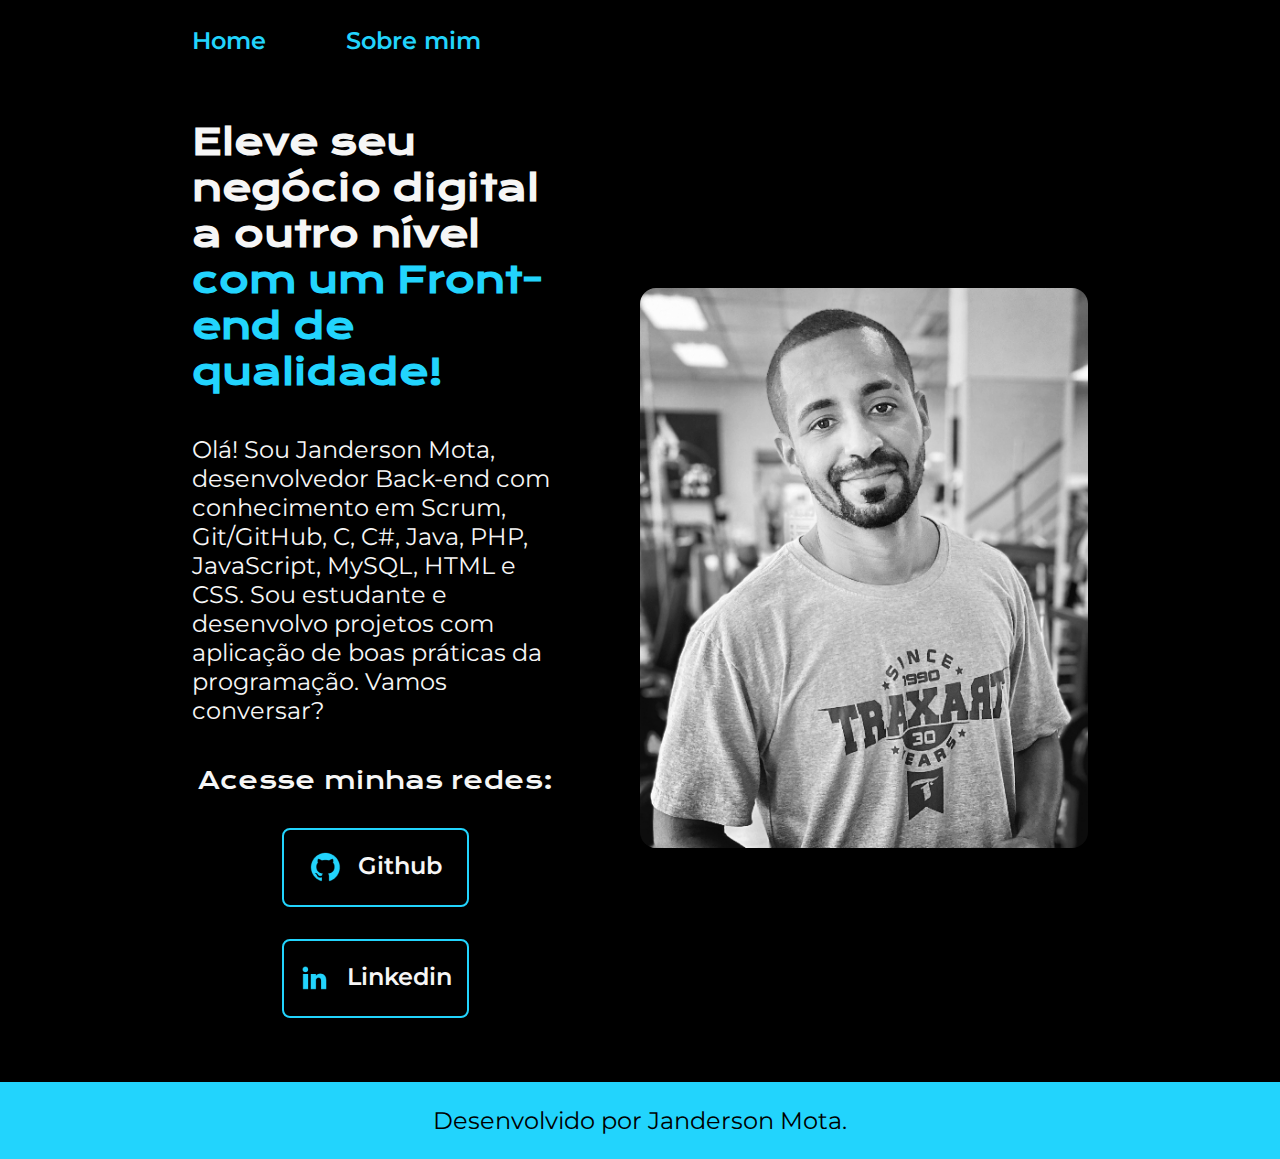
<file: index.html>
<!DOCTYPE html>
<html lang="pt-br">
<head>
    <meta charset="UTF-8">
    <meta http-equiv="X-UA-Compatible" content="IE=edge">
    <meta name="viewport" content="width=device-width, initial-scale=1.0">
    <title>Portfolio</title>
    <link rel="stylesheet" href="./styles/style.css">
</head>
<body>
    <header class="cabecalho">
        <nav class="cabecalho__menu">
            <a class="cabecalho__menu__link" href="index.html">Home</a>
            <a class="cabecalho__menu__link" href="about.html">Sobre mim</a>
            <!--
            <a class="cabecalho__menu__link" href="curriculum.html">Currículo</a>
            -->
        </nav>
    </header>
    <main class="apresentacao">
        <section class="apresentacao__conteudo">
            <h1 class="apresentacao__conteudo__titulo">Eleve seu negócio digital a outro nível <strong class="titulo-destaque">com um Front-end de qualidade!</strong></h1>
            <p class="apresentacao__conteudo__texto">Olá! Sou Janderson Mota, desenvolvedor Back-end com conhecimento em Scrum, Git/GitHub, C, C#, Java, PHP, JavaScript, MySQL, HTML e CSS. Sou estudante e desenvolvo projetos com aplicação de boas práticas da programação. Vamos conversar?</p>
            <div class="apresentacao__conteudo__links">
                <h2 class="apresentacao__conteudo__links__subtitulo">Acesse minhas redes:</h2>
                <a class="apresentacao__conteudo__links__navegacao" href="https://github.com/JandersonMota">
                    <img src="./assets/github.png" alt="">
                    Github
                </a>
                <a class="apresentacao__conteudo__links__navegacao" href="https://www.linkedin.com/in/janderson-mota-5415b69a/">
                    <img src="./assets/linkedin.png" alt="">
                    Linkedin
                </a>
            </div>
        </section>
        <img class="apresentacao__imagem" src="./assets/Foto-de-Janderson-Mota.jpg" alt="Foto de Janderson Mota com barba baixa e fechada e um corte na sobrancelha esquerda">
    </main>
    <footer class="rodape">
        <p>Desenvolvido por Janderson Mota.</p>
    </footer>
</body>
</html>
</file>
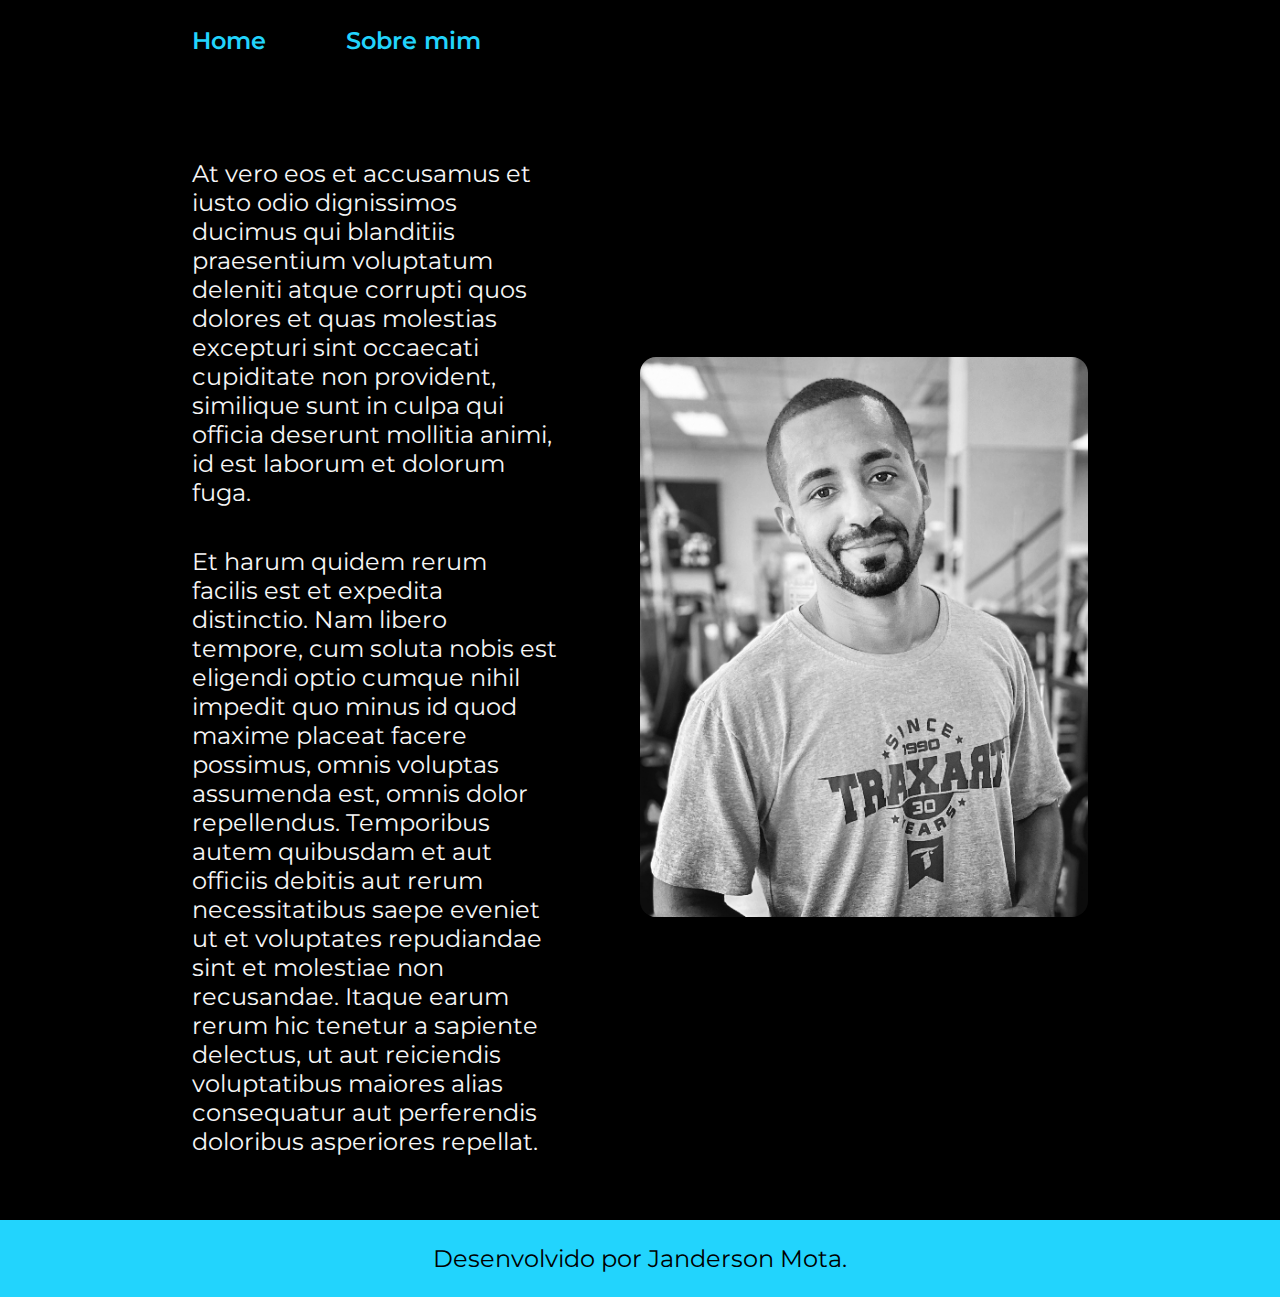
<file: about.html>
<!DOCTYPE html>
<html lang="pt-br">
<head>
    <meta charset="UTF-8">
    <meta http-equiv="X-UA-Compatible" content="IE=edge">
    <meta name="viewport" content="width=device-width, initial-scale=1.0">
    <title>Sobre mim</title>
    <link rel="stylesheet" href="./styles/style.css">
</head>
<body>
    <header class="cabecalho">
        <nav class="cabecalho__menu">
            <a class="cabecalho__menu__link" href="index.html">Home</a>
            <a class="cabecalho__menu__link" href="about.html">Sobre mim</a>
            <!--
            <a class="cabecalho__menu__link" href="curriculum.html">Currículo</a>
            -->
        </nav>
    </header>

    <main class="apresentacao">
        <section class="apresentacao__conteudo">
            <h1 class="apresentacao__conteudo__titulo"></h1>
            <p class="apresentacao__conteudo__texto">At vero eos et accusamus et iusto odio dignissimos ducimus qui blanditiis praesentium voluptatum deleniti atque corrupti quos dolores et quas molestias excepturi sint occaecati cupiditate non provident, similique sunt in culpa qui officia deserunt mollitia animi, id est laborum et dolorum fuga.</p>
            <p class="apresentacao__conteudo__texto">Et harum quidem rerum facilis est et expedita distinctio. Nam libero tempore, cum soluta nobis est eligendi optio cumque nihil impedit quo minus id quod maxime placeat facere possimus, omnis voluptas assumenda est, omnis dolor repellendus. Temporibus autem quibusdam et aut officiis debitis aut rerum necessitatibus saepe eveniet ut et voluptates repudiandae sint et molestiae non recusandae. Itaque earum rerum hic tenetur a sapiente delectus, ut aut reiciendis voluptatibus maiores alias consequatur aut perferendis doloribus asperiores repellat.</p>
        </section>
        <img class="apresentacao__imagem" src="./assets/Foto-de-Janderson-Mota.jpg" alt="Foto de Janderson Mota com barba baixa e fechada e um corte na sobrancelha esquerda">
    </main>

    <footer class="rodape">
        <p>Desenvolvido por Janderson Mota.</p>
    </footer>
</body>
</html>
</file>
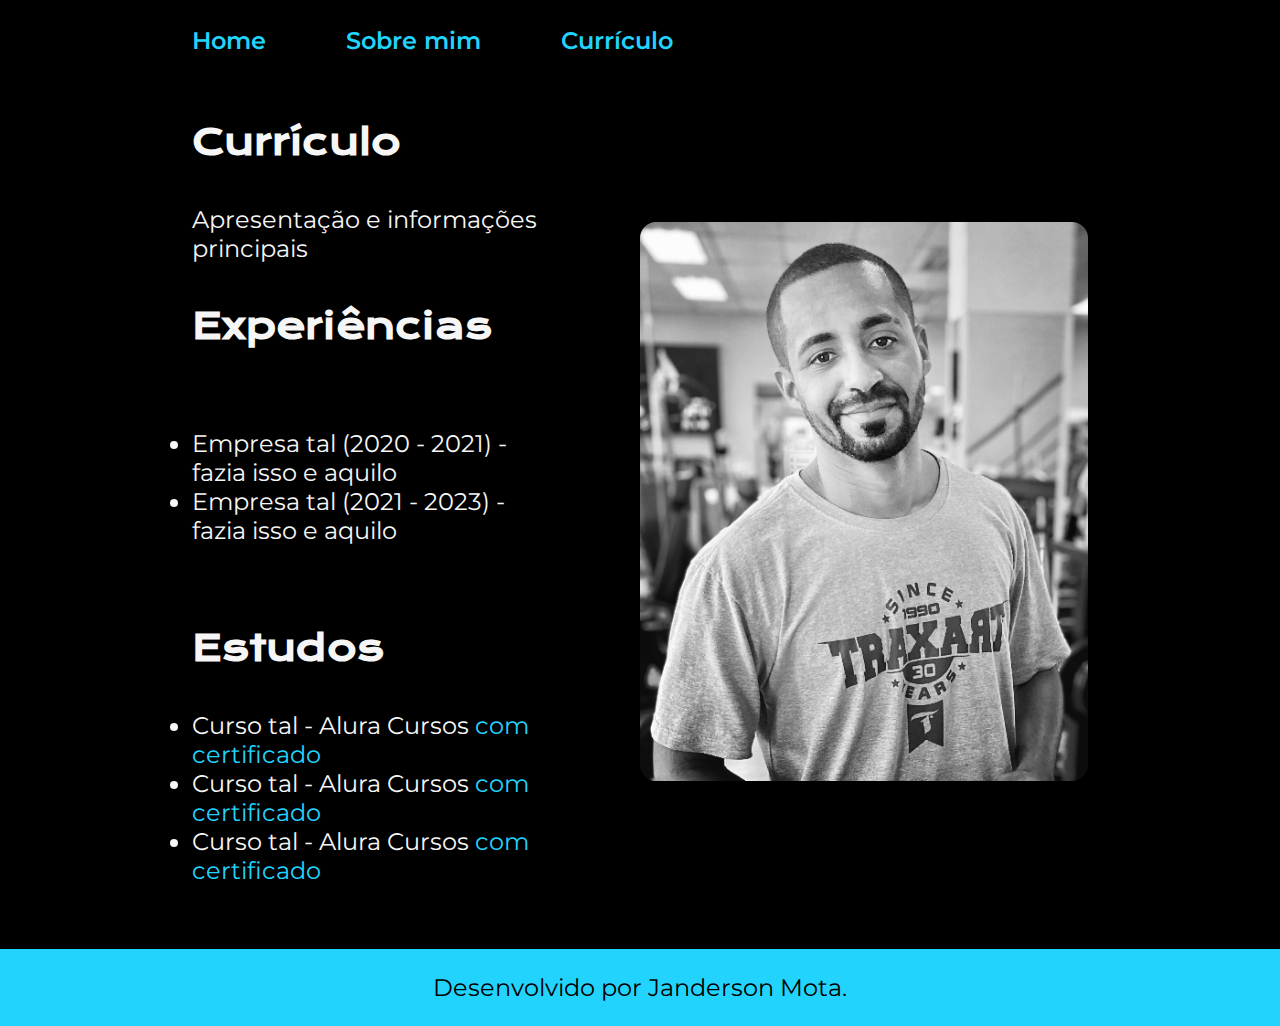
<file: curriculum.html>
<!DOCTYPE html>
<html lang="pt-br">
<head>
    <meta charset="UTF-8">
    <meta http-equiv="X-UA-Compatible" content="IE=edge">
    <meta name="viewport" content="width=device-width, initial-scale=1.0">
    <title>Document</title>
    <link rel="stylesheet" href="./styles/style.css">
</head>
<body>
    <header class="cabecalho">
        <nav class="cabecalho__menu">
            <a class="cabecalho__menu__link" href="index.html">Home</a>
            <a class="cabecalho__menu__link" href="about.html">Sobre mim</a>
            <a class="cabecalho__menu__link" href="curriculum.html">Currículo</a>
        </nav>
    </header>

    
    <main class="apresentacao">
        <section class="apresentacao__conteudo">
            <h1 class="apresentacao__conteudo__titulo">Currículo</h1>
            <p class="apresentacao__conteudo__texto">
                Apresentação e informações principais
            </p>
            <h2 class="apresentacao__conteudo__titulo">Experiências</h2>
            <p class="apresentacao__conteudo__texto">
            <ul class="apresentacao__conteudo__texto">
                <li> Empresa tal (2020 - 2021) - fazia isso e aquilo </li>
                <li> Empresa tal (2021 - 2023) - fazia isso e aquilo </li>
            </ul>
            </p>
            <h2 class="apresentacao__conteudo__titulo">Estudos</h2>
            <div class="apresentacao__conteudo__texto">
            <ul class="apresentacao__conteudo__texto">
                <li>Curso tal - Alura Cursos <a href="linkdocertificado">com certificado</a> </li>
                <li>Curso tal - Alura Cursos <a href="linkdocertificado">com certificado</a></li>
                <li>Curso tal - Alura Cursos <a href="linkdocertificado">com certificado</a></li>
            </ul>
            </div>    
        </section>
        <img class="apresentacao__imagem" src="./assets/Foto-de-Janderson-Mota.jpg" alt="Foto da Joana Santos programando">
    </main> 


    <footer class="rodape">
        <p>Desenvolvido por Janderson Mota.</p>
    </footer>
</body>
</html>
</file>
<file: styles/style.css>
@import url('https://fonts.googleapis.com/css2?family=Krona+One&family=Montserrat:wght@400;600&display=swap');

:root {
    --cor-primaria: #000000;
    --cor-secundaria: #F6F6F6;
    --cor-terciaria: #22D4Fd;
    --cor-hover: #272727;

    --fonte-primaria: 'Krona One', sans-serif;
    --font-secundaria: 'Montserrat', sans-serif;
}

* {
    margin: 0;
    padding: 0;
}

body {
    box-sizing: border-box;
    background-color: var(--cor-primaria);
    color: var(--cor-secundaria);
}

.cabecalho {
    padding: 2% 0 0 15%;
}

.cabecalho__menu {
    display: flex;
    gap: 80px;
}

.cabecalho__menu__link {
    font-family: var(--font-secundaria);
    font-size: 1.5rem;
    font-weight: 600;
    color: var(--cor-terciaria);
    text-decoration: none;
}

.apresentacao {
    padding: 5% 15%;
    display: flex;
    align-items: center;
    justify-content: space-between;
    gap: 82px;
}

.apresentacao__conteudo {
    width: 50%;
    display: flex;
    flex-direction: column;
    gap: 40px;
}

.apresentacao__conteudo__titulo {
    font-size: 2.25rem;
    font-family: var(--fonte-primaria)
}

.titulo-destaque {
    color: var(--cor-terciaria);
}

.apresentacao__conteudo__texto {
    font-size: 1.5rem;
    font-family: var(--font-secundaria);
}

.apresentacao__conteudo__links {
    display: flex;
    flex-direction: column;
    justify-content: space-between;
    align-items: center;
    gap: 32px;
}

.apresentacao__conteudo__links__subtitulo {
    font-family: var(--fonte-primaria);
    font-weight: 400;
    font-size: 1.5rem;
}

.apresentacao__conteudo__links__navegacao {
    display: flex;
    justify-content: center;
    gap: 16px;
    border: 2px solid var(--cor-terciaria);
    width: 50%;
    text-align: center;
    border-radius: 8px;
    font-size: 1.5rem;
    font-weight: 600;
    padding: 21.5px 0;
    text-decoration: none;
    color: var(--cor-secundaria);
    font-family: var(--font-secundaria);
}

.apresentacao__conteudo__links__link:hover {
    background-color: var(--cor-hover);
}

.apresentacao__imagem {
    border-radius: 1rem;
    width: 50%;
}

.rodape {
    padding: 24px;
    color: var(--cor-primaria);
    background-color: var(--cor-terciaria);
    text-align: center;
    font-family: var(--font-secundaria);
    font-size: 1.5rem;
    font-weight: 400;
}

.apresentacao__conteudo__texto a{
    text-decoration: none;
    color: #22D4FD;
}

@media (max-width: 1200px) {
    .cabecalho {
        padding: 10%;
    }

    .cabecalho__menu {
        justify-content: center;
    }
    
    .apresentacao {
        flex-direction: column-reverse;
        padding: 5%;
    }

    .apresentacao__conteudo {
        width: auto;
    }
}
</file>
